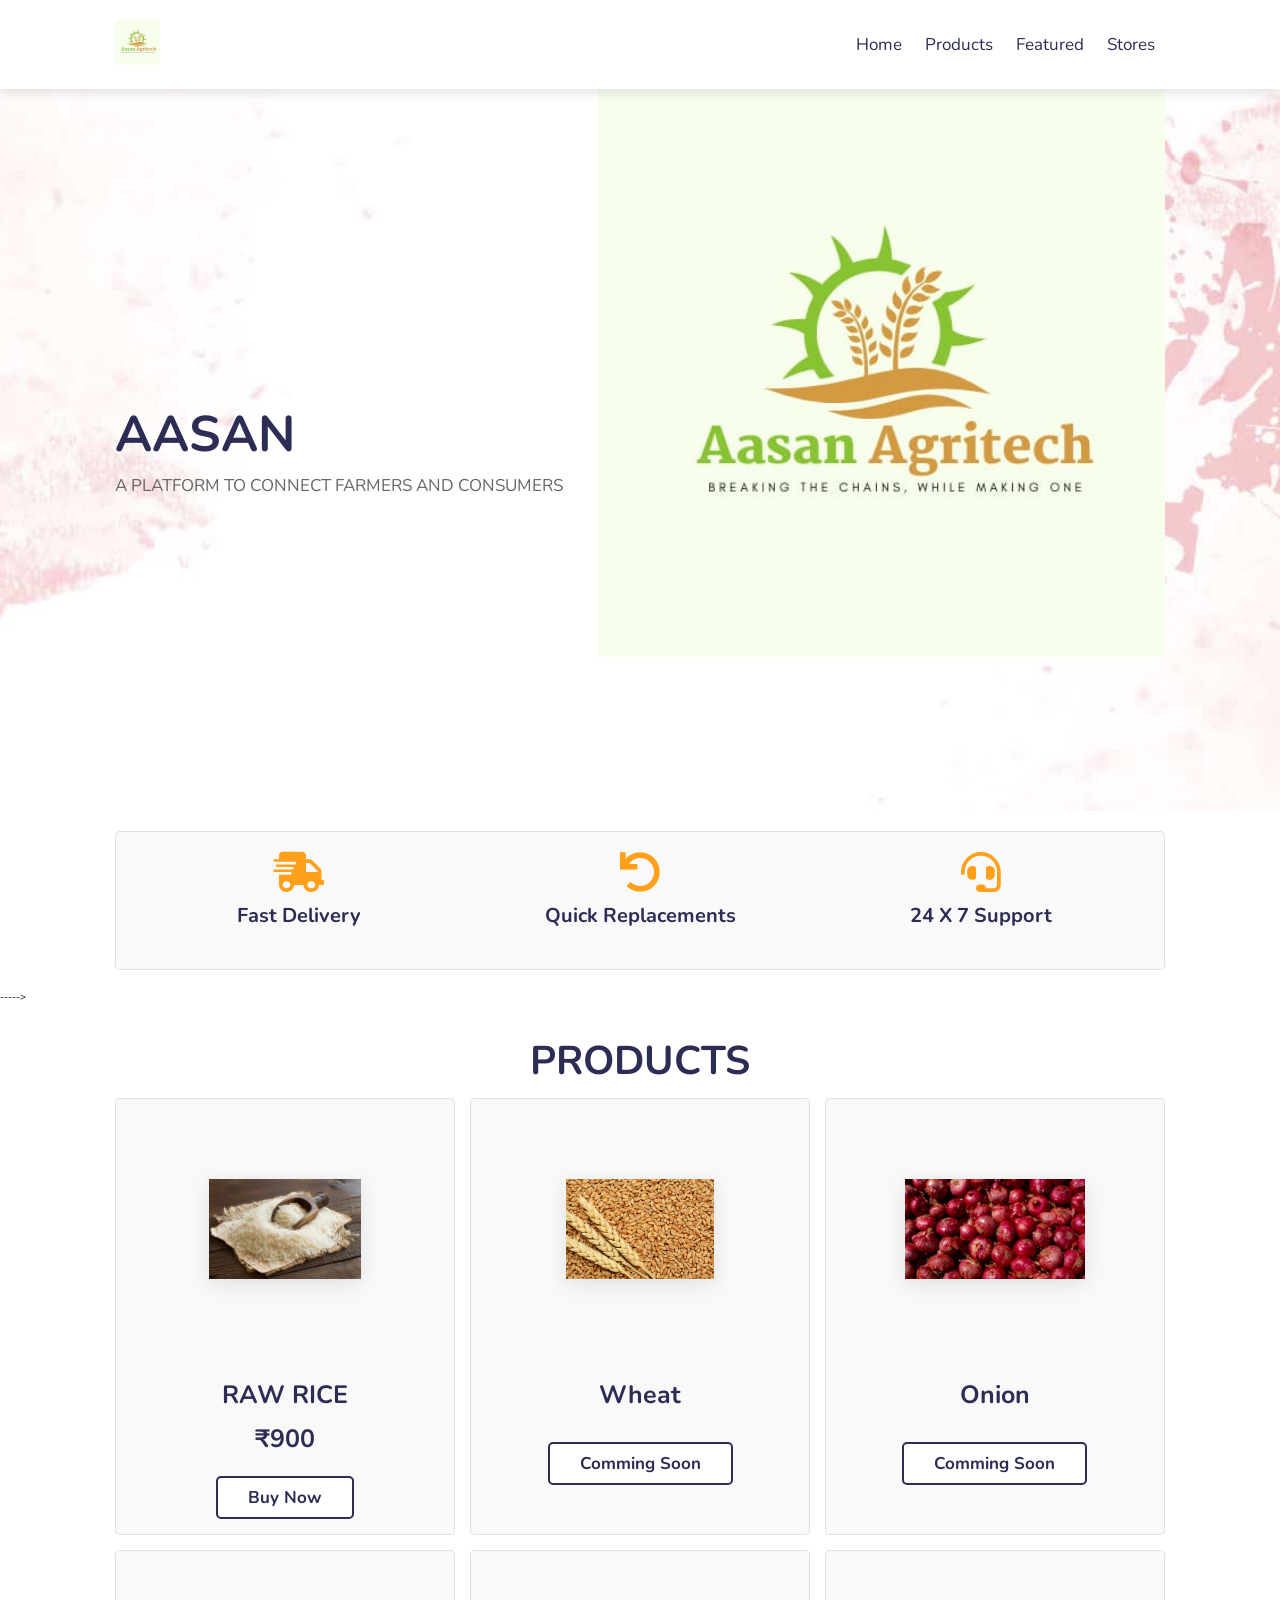
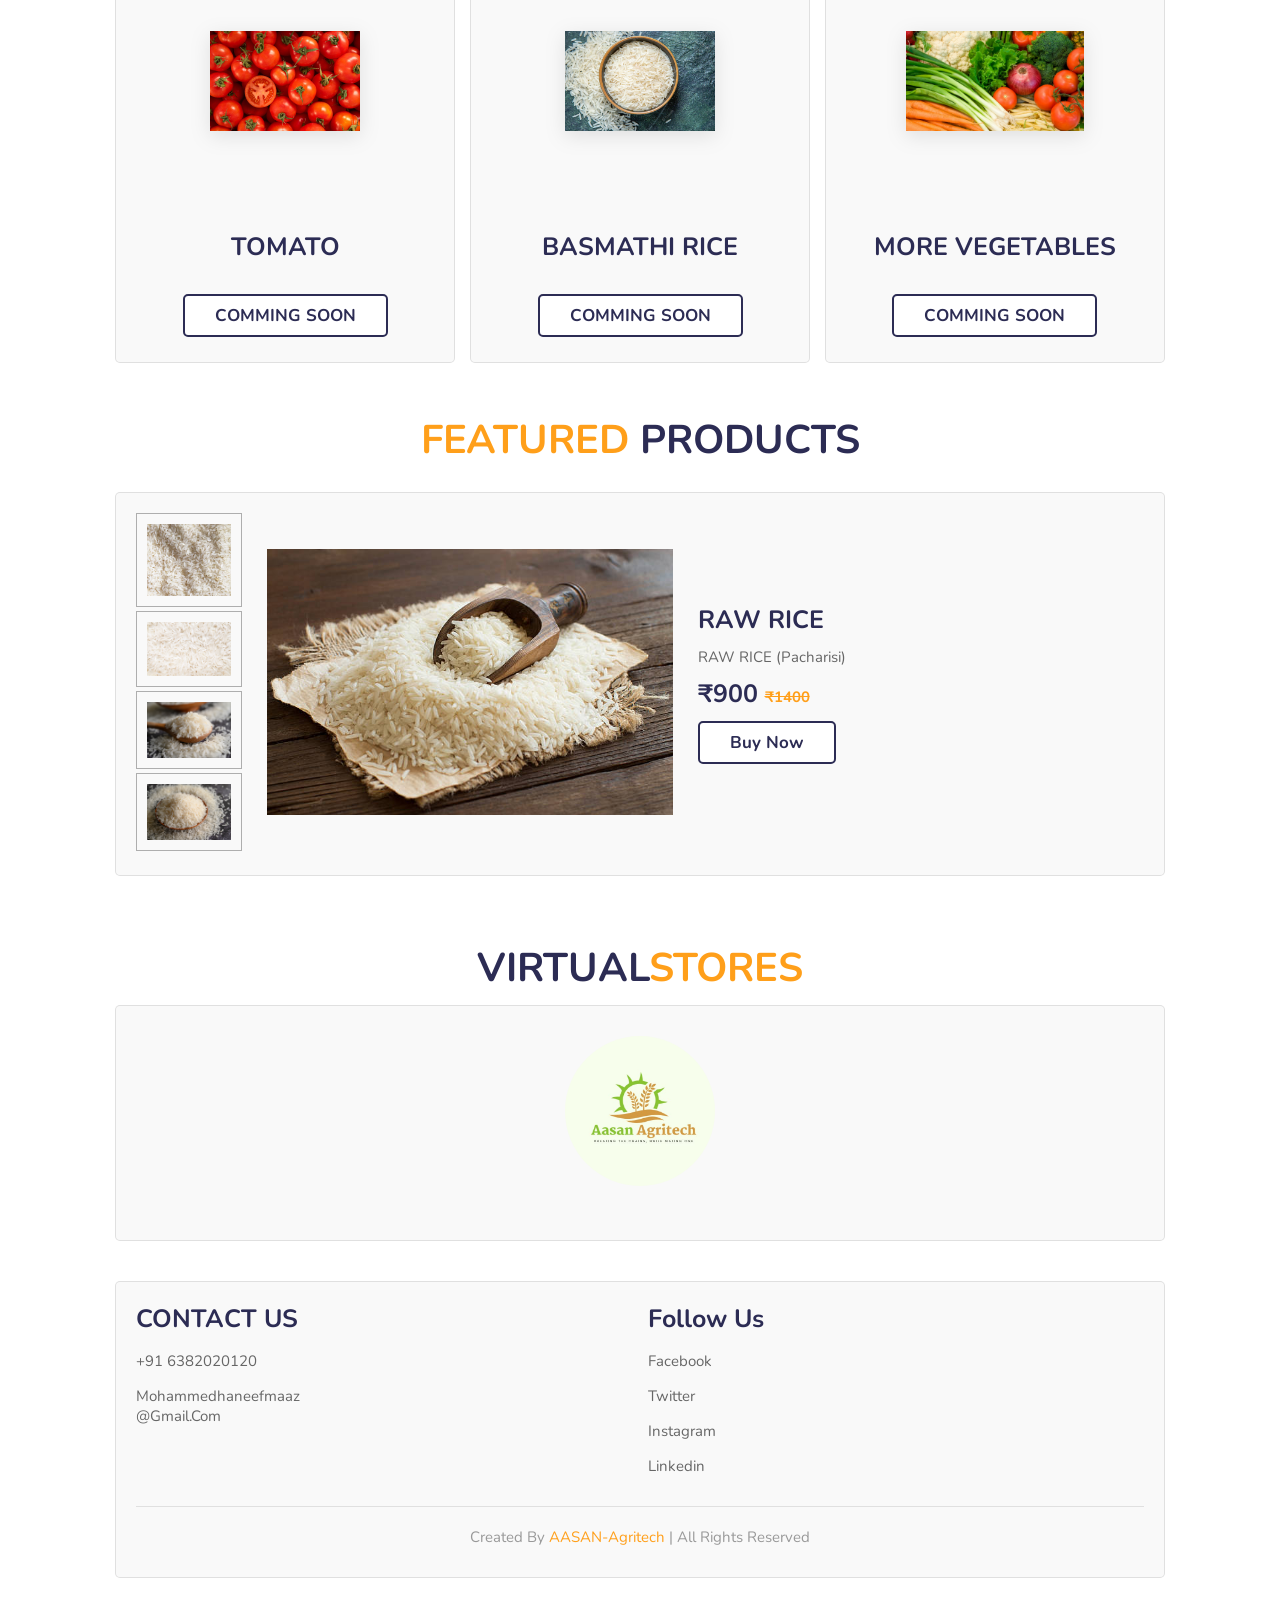
<file: index.html>
<!DOCTYPE html>
<html lang="en">
<head>
    <meta charset="UTF-8">
    <meta name="viewport" content="width=device-width, initial-scale=1.0">
    <title img src="images/2.jpg"> AASAN</title>
    <link rel="apple-touch-icon" sizes="180x180" href="/apple-touch-icon.png">
<link rel="icon" type="image/png" sizes="32x32" href="/favicon-32x32.png">
<link rel="icon" type="image/png" sizes="16x16" href="/favicon-16x16.png">
<link rel="manifest" href="/site.webmanifest">

    <!-- font awesome cdn link  -->
    <link rel="stylesheet" href="https://cdnjs.cloudflare.com/ajax/libs/font-awesome/5.15.3/css/all.min.css">

    <!-- custom css file link  -->
    <link rel="stylesheet" href="style.css">

</head>
<body>

<!-- header section starts  -->

<header>

    <div id="menu-bar" class="fas fa-bars"></div>

    <a href='#'class="logo"><img src="images/2.jpg" width="45px"></a>

    <nav class="navbar">
        <a href="#home">home</a>
        <a href="#products">products</a>
        <a href="#featured">featured</a>
        <a href="stores.html">stores</a>
    </nav>


</header>

<!-- header section ends -->

<!-- home section starts  -->

<section class="home" id="home">

    <div class="slide-container active">
        <div class="slide">
            <div class="content">
                <span></span>
                <h3>AASAN</h3>
                <p>A PLATFORM TO CONNECT FARMERS AND CONSUMERS</p>
               <!----<a href="#" class="btn">add to cart</a>--->
            </div>
            <div class="image">
                <img src="images/1.jpeg" class="shoe" alt="">
                
            </div>
        </div>
    </div>

  
<!-- service section starts  -->

<section class="service">

    <div class="box-container">

        <div class="box">
            <i class="fas fa-shipping-fast"></i>
            <h3>fast delivery</h3>
            <p></p>
        </div>

        <div class="box">
            <i class="fas fa-undo"></i>
            <h3>quick replacements</h3>
            <p></p>
        </div>

        <div class="box">
            <i class="fas fa-headset"></i>
            <h3>24 x 7 support</h3>
            <p></p>
        </div>

    </div>

</section>----->

<!-- service section ends -->

<!-- products section starts  -->

<section class="products" id="products">

    <h1 class="heading">PRODUCTS<span></span> </h1>

    <div class="box-container">

        <div class="box">
            <div class="icons">
                <!--<a href="#" class="fas fa-heart"></a>
                <a href="#" class="fas fa-share"></a>
                <a href="#" class="fas fa-eye"></a>--->
            </div>
            <img src="images/basmathi rice.jpg" alt="">
            <div class="content">
                <h3>RAW RICE</h3>
                
                
                
                <div class="price">₹900<span></span></div>
                <!--<div class="stars">
                   <i class="fas fa-star"></i>
                    <i class="fas fa-star"></i>
                    <i class="fas fa-star"></i>
                    <i class="fas fa-star"></i>
                    <i class="far fa-star"></i>
                </div>--->
                <a href="https://aasan.mywindo.site/raw_rice-63f8ecf3c73c169c940da2ef" class="btn">buy now</a>
            </div>
        </div>

       <div class="box">
           <!----<div class="icons">
                <a href="#" class="fas fa-heart"></a>
                <a href="#" class="fas fa-share"></a>
                <a href="#" class="fas fa-eye"></a>
            </div>--->
            <img src="images/sarbati-wheat-500x500.webp" alt="">
            <div class="content">
                <h3>wheat</h3>
                <div class="price"> <span></span></div>
                <!--<div class="stars">
                    <i class="fas fa-star"></i>
                    <i class="fas fa-star"></i>
                    <i class="fas fa-star"></i>
                    <i class="fas fa-star"></i>
                    <i class="far fa-star"></i>
                </div>--->
                <a href="index.html" class="btn">comming soon</a>
            </div>
        </div>

        <div class="box">
           <!-----<div class="icons">
                <a href="#" class="fas fa-heart"></a>
                <a href="#" class="fas fa-share"></a>
                <a href="#" class="fas fa-eye"></a>
            </div>--->
            <img src="images/onion1.jpg" alt="">
            <div class="content">
                <h3>onion</h3>
                <div class="price"> <span></span></div>
                <!---<div class="stars">
                  <i class="fas fa-star"></i>
                    <i class="fas fa-star"></i>
                    <i class="fas fa-star"></i>
                    <i class="fas fa-star"></i>
                    <i class="far fa-star"></i>
                </div>--->
                <a href="index.html" class="btn">comming soon</a>
            </div>
        </div>

        <div class="box">
         <!------<div class="icons">
                <a href="#" class="fas fa-heart"></a>
                <a href="#" class="fas fa-share"></a>
                <a href="#" class="fas fa-eye"></a>
            </div>--->
            <img src="images/tomato1.jpg" alt="">
            <div class="content">
                <h3>TOMATO</h3>
                <div class="price"> <span></span></div>
               <!-----<div class="stars">
                    <i class="fas fa-star"></i>
                    <i class="fas fa-star"></i>
                    <i class="fas fa-star"></i>
                    <i class="fas fa-star"></i>
                    <i class="far fa-star"></i>
                </div>---->
                <a href="index.html"class="btn">COMMING SOON</a>
            </div>
        </div>

        <div class="box">
           <!-----<div class="icons">
                <a href="#" class="fas fa-heart"></a>
                <a href="#" class="fas fa-share"></a>
                <a href="#" class="fas fa-eye"></a>
            </div>--->
            <img src="images/BAS.avif" alt="">
            <div class="content">
                <h3>BASMATHI RICE</h3>
                <div class="price"> <span></span></div>
              <!----<div class="stars">
                    <i class="fas fa-star"></i>
                    <i class="fas fa-star"></i>
                    <i class="fas fa-star"></i>
                    <i class="fas fa-star"></i>
                    <i class="far fa-star"></i>
                </div>--->
                <a href="index.html" class="btn">COMMING SOON</a>
            </div>
        </div>

        <div class="box">
          <!-----<div class="icons">
                <a href="#" class="fas fa-heart"></a>
                <a href="#" class="fas fa-share"></a>
                <a href="#" class="fas fa-eye"></a>
            </div>--->
            <img src="images/vegetables.jpg" alt="">
            <div class="content">
                <h3>MORE VEGETABLES</h3>
                <div class="price"> <span></span></div>
                <div class="stars">
               <!----- <i class="fas fa-star"></i>
                    <i class="fas fa-star"></i>
                    <i class="fas fa-star"></i>
                    <i class="fas fa-star"></i>
                    <i class="far fa-star"></i>
                </div>--->
                <a href="index.html" class="btn">COMMING SOON</a>
            </div>
        </div>

    </div>

</section>

<!-- products section ends -->

<!-- featured section starts  -->

<section class="featured" id="featured">

    <h1 class="heading"> <span>featured</span> products </h1>

    <div class="row">
        <div class="image-container">
            <div class="small-image">
                <img src="images/Raw-Rice.jpg" class="featured-image-1" alt="">
                <img src="images/rice3.jpg" class="featured-image-1" alt="">
                <img src="images/rice4.jpg" class="featured-image-1" alt="">
                <img src="images/rice5.jpg" class="featured-image-1" alt="">
            </div>
            <div class="big-image">
                <img src="images/basmathi rice.jpg" class="big-image-1" alt="">
            </div>
        </div>
        <div class="content">
            <h3>RAW RICE</h3>
           <!----<div class="stars">
                <i class="fas fa-star"></i>
                <i class="fas fa-star"></i>
                <i class="fas fa-star"></i>
                <i class="fas fa-star"></i>
                <i class="far fa-star"></i>
            </div>--->
            <p>RAW RICE (pacharisi)</p>
            <div class="price">₹900 <span>₹1400</span></div>
            <a href="https://aasan.mywindo.site/raw_rice-63f8ecf3c73c169c940da2ef" class="btn">buy now</a>
        </div>
    </div>

   <!-----<div class="row">
        <div class="image-container">
            <div class="small-image">
                <img src="images/f-img-2.1.png" class="featured-image-2" alt="">
                <img src="images/f-img-2.2.png" class="featured-image-2" alt="">
                <img src="images/f-img-2.3.png" class="featured-image-2" alt="">
                <img src="images/f-img-2.4.png" class="featured-image-2" alt="">
            </div>
            <div class="big-image">
                <img src="images/f-img-2.1.png" class="big-image-2" alt="">
            </div>
        </div>
        <div class="content">
            <h3>new nike airmax shoes</h3>
            <div class="stars">
                <i class="fas fa-star"></i>
                <i class="fas fa-star"></i>
                <i class="fas fa-star"></i>
                <i class="fas fa-star"></i>
                <i class="far fa-star"></i>
            </div>
            <p>Lorem ipsum dolor sit amet consectetur adipisicing elit. Dicta facilis praesentium odit voluptas illum iure libero quis fuga commodi. Autem.</p>
            <div class="price">$80.99 <span>$120.99</span></div>
            <a href="#" class="btn">add to cart</a>
        </div>
    </div>

    <div class="row">
        <div class="image-container">
            <div class="small-image">
                <img src="images/f-img-3.1.png" class="featured-image-3" alt="">
                <img src="images/f-img-3.2.png" class="featured-image-3" alt="">
                <img src="images/f-img-3.3.png" class="featured-image-3" alt="">
                <img src="images/f-img-3.4.png" class="featured-image-3" alt="">
            </div>
            <div class="big-image">
                <img src="images/f-img-3.1.png" class="big-image-3" alt="">
            </div>
        </div>
        <div class="content">
            <h3>new nike airmax shoes</h3>
            <div class="stars">
                <i class="fas fa-star"></i>
                <i class="fas fa-star"></i>
                <i class="fas fa-star"></i>
                <i class="fas fa-star"></i>
                <i class="far fa-star"></i>
            </div>
            <p>Lorem ipsum dolor sit amet consectetur adipisicing elit. Dicta facilis praesentium odit voluptas illum iure libero quis fuga commodi. Autem.</p>
            <div class="price">$80.99 <span>$120.99</span></div>
            <a href="#" class="btn">add to cart</a>
        </div>
    </div>--->

</section>

<!-- featured section ends -->

<!-- review section starts  -->

<section class="review" id="review">

    <h1 class="heading">virtual<span>stores</span> </h1>

    <div class="box-container">

        <div class="box">
          <a href="stores.html"><img 
             src="images/1.jpeg" ></a>
            <h3></h3>
            <p></p>
 <!---- <div class="stars">
                <i class="fas fa-star"></i>
                <i class="fas fa-star"></i>
                <i class="fas fa-star"></i>
                <i class="fas fa-star"></i>
                <i class="far fa-star"></i>
            </div>
        </div>--->

      <!-----<div class="box">
            <img src="images/pic2.png" alt="">
            <h3>john deo</h3>
            <p>Lorem ipsum, dolor sit amet consectetur adipisicing elit. Fugiat, quos eum. Laborum aut a consequatur ducimus, molestias possimus quisquam rerum temporibus ipsum voluptate accusamus, unde ab asperiores? Exercitationem, unde rem.</p>
            <div class="stars">
                <i class="fas fa-star"></i>
                <i class="fas fa-star"></i>
                <i class="fas fa-star"></i>
                <i class="fas fa-star"></i>
                <i class="fas fa-star-half-alt"></i>
            </div>
        </div>

        <div class="box">
            <img src="images/pic3.png" alt="">
            <h3>john deo</h3>
            <p>Lorem ipsum, dolor sit amet consectetur adipisicing elit. Fugiat, quos eum. Laborum aut a consequatur ducimus, molestias possimus quisquam rerum temporibus ipsum voluptate accusamus, unde ab asperiores? Exercitationem, unde rem.</p>
            <div class="stars">
                <i class="fas fa-star"></i>
                <i class="fas fa-star"></i>
                <i class="fas fa-star"></i>
                <i class="fas fa-star"></i>
                <i class="fas fa-star"></i>
            </div>
        </div>

    </div>--->

</section>

<!-- review section ends -->

<!-- newsletter section starts  -->

<!---<section class="newsletter">

    <div class="content">
        <h3>monthly newsletter</h3>
        <p>Lorem ipsum dolor sit, amet consectetur adipisicing elit. Earum ullam veniam at itaque culpa hic corporis saepe dicta doloremque nihil.</p>
        <form action="">
            <input type="email" placeholder="enter your email" class="box">
            <input type="submit" value="send" class="btn">
        </form>
    </div>---->

</section>

<!-- newsletter section ends -->

<!-- footer section  -->

<section class="footer">

    <div class="box-container">

    <div class="box">
            <h3>CONTACT US</h3>
            <a href="#">+91 6382020120</a>
            <a href="">mohammedhaneefmaaz<br>@gmail.com</a>
            <a href="#"></a>
            <a href="#"></a>
        </div>

      <!-----<div class="box">
            <h3>quick links</h3>
            <a href="#">home</a>
            <a href="#">products</a>
            <a href="#">featured</a>
            <a href="#">review</a>
        </div>--->

 <!------<div class="box">
            <h3>extra links</h3>
            <a href="#">my account</a>
            <a href="#">my favorite</a>
            <a href="#">my orders</a>
            <a href="#">newsletter</a>
        </div>---->

        <div class="box">
            <h3>follow us</h3>
            <a href="#">facebook</a>
            <a href="#">twitter</a>
            <a href="#">instagram</a>
            <a href="#">linkedin</a>
        </div>

        <div class="credit">created by <span> AASAN-Agritech</span> | All rights reserved</div>

    </div>

</section>


















<!-- custom js file link  -->
<script src="script.js"></script>
    
</body>
</html>
</file>
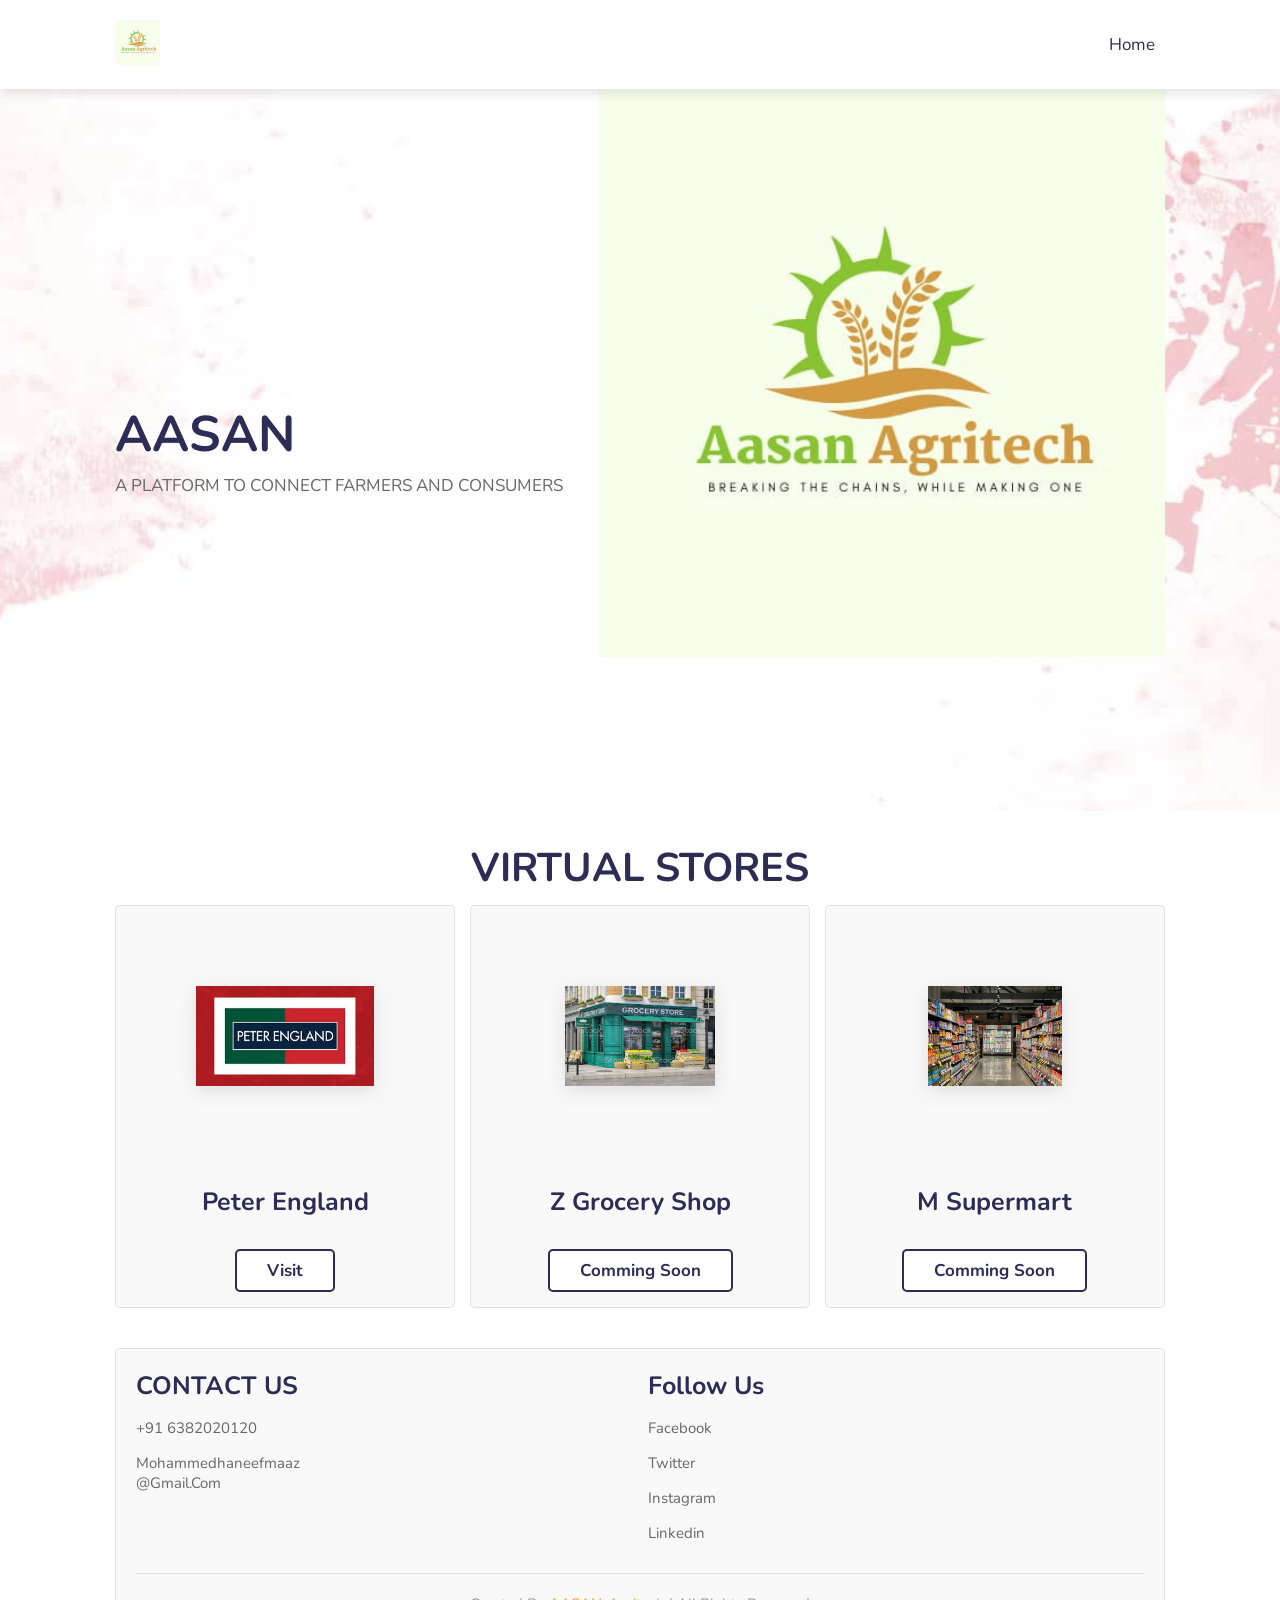
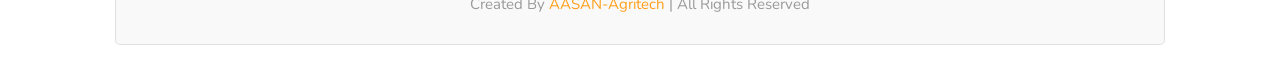
<file: stores.html>
<!DOCTYPE html>
<html lang="en">
<head>
    <meta charset="UTF-8">
    <meta name="viewport" content="width=device-width, initial-scale=1.0">
    <title img src="images/2.jpg"> AASAN</title>
    <link rel="apple-touch-icon" sizes="180x180" href="/apple-touch-icon.png">
<link rel="icon" type="image/png" sizes="32x32" href="/favicon-32x32.png">
<link rel="icon" type="image/png" sizes="16x16" href="/favicon-16x16.png">
<link rel="manifest" href="/site.webmanifest">

    <!-- font awesome cdn link  -->
    <link rel="stylesheet" href="https://cdnjs.cloudflare.com/ajax/libs/font-awesome/5.15.3/css/all.min.css">

    <!-- custom css file link  -->
    <link rel="stylesheet" href="style.css">

</head>
<body>

<!-- header section starts  -->

<header>

    <div id="menu-bar" class="fas fa-bars"></div>

    <a href='#'class="logo"><img src="images/2.jpg" width="45px"></a>

  <nav class="navbar">
        <a href="stores.html">home</a>
       <!----<a href="index.html">products</a>
        <a href="index.html">featured</a>
        <a href="stores.html">stores</a>
    </nav>--->


</header>

<!-- header section ends -->

<!-- home section starts  -->

<section class="home" id="home">

    <div class="slide-container active">
        <div class="slide">
            <div class="content">
                <span></span>
                <h3>AASAN</h3>
                <p>A PLATFORM TO CONNECT FARMERS AND CONSUMERS</p>
               <!----<a href="#" class="btn">add to cart</a>--->
            </div>
            <div class="image">
                <img src="images/1.jpeg" class="shoe" alt="">
                
            </div>
        </div>
    </div>

  
<!--service section starts  -->

<!--<section class="service">

    <div class="box-container">

        <div class="box">
            <i class="fas fa-shipping-fast"></i>
            <h3>fast delivery</h3>
            <p></p>
        </div>

        <div class="box">
            <i class="fas fa-undo"></i>
            <h3>quick replacements</h3>
            <p></p>
        </div>

        <div class="box">
            <i class="fas fa-headset"></i>
            <h3>24 x 7 support</h3>
            <p></p>
        </div>

    </div>

</section>----->

<!-- service section ends -->

<!-- products section starts  -->

<section class="products" id="products">

    <h1 class="heading">virtual stores<span></span> </h1>

    <div class="box-container">

        <div class="box">
            <div class="icons">
                <!--<a href="#" class="fas fa-heart"></a>
                <a href="#" class="fas fa-share"></a>
                <a href="#" class="fas fa-eye"></a>--->
            </div>
            <img src="logo.jpg" alt="">
            <div class="content">
                <h3>peter england</h3>
                
                
                
                <div class="price"><span></span></div>
                <!--<div class="stars">
                   <i class="fas fa-star"></i>
                    <i class="fas fa-star"></i>
                    <i class="fas fa-star"></i>
                    <i class="fas fa-star"></i>
                    <i class="far fa-star"></i>
                </div>--->
                <a href="index1.html" class="btn">visit</a>
            </div>
        </div>

       <div class="box">
           <!----<div class="icons">
                <a href="#" class="fas fa-heart"></a>
                <a href="#" class="fas fa-share"></a>
                <a href="#" class="fas fa-eye"></a>
            </div>--->
            <img src="images/GRO.jpg" alt="">
            <div class="content">
                <h3>Z grocery shop</h3>
                <div class="price"> <span></span></div>
                <!--<div class="stars">
                    <i class="fas fa-star"></i>
                    <i class="fas fa-star"></i>
                    <i class="fas fa-star"></i>
                    <i class="fas fa-star"></i>
                    <i class="far fa-star"></i>
                </div>--->
                <a href="index.html" class="btn">comming soon</a>
            </div>
        </div>

        <div class="box">
           <!-----<div class="icons">
                <a href="#" class="fas fa-heart"></a>
                <a href="#" class="fas fa-share"></a>
                <a href="#" class="fas fa-eye"></a>
            </div>--->
            <img src="images/SUPER.jpg" alt="">
            <div class="content">
                <h3>M supermart</h3>
                <div class="price"> <span></span></div>
                <!---<div class="stars">
                  <i class="fas fa-star"></i>
                    <i class="fas fa-star"></i>
                    <i class="fas fa-star"></i>
                    <i class="fas fa-star"></i>
                    <i class="far fa-star"></i>
                </div>--->
                <a href="index.html" class="btn">comming soon</a>
            </div>
        </div>

     <!------ <div class="box">
         ----<div class="icons">
                <a href="#" class="fas fa-heart"></a>
                <a href="#" class="fas fa-share"></a>
                <a href="#" class="fas fa-eye"></a>
            </div>
            <img src="images/tomato1.jpg" alt="">
            <div class="content">
                <h3>TOMATO</h3>
                <div class="price"> <span></span></div>
               ----<div class="stars">
                    <i class="fas fa-star"></i>
                    <i class="fas fa-star"></i>
                    <i class="fas fa-star"></i>
                    <i class="fas fa-star"></i>
                    <i class="far fa-star"></i>
                </div>----
                <a href="index.html"class="btn">COMMING SOON</a>
            </div>
        </div>

        <div class="box">
           ---<div class="icons">
                <a href="#" class="fas fa-heart"></a>
                <a href="#" class="fas fa-share"></a>
                <a href="#" class="fas fa-eye"></a>
            </div>-
            <img src="images/BAS.avif" alt="">
            <div class="content">
                <h3>BASMATHI RICE</h3>
                <div class="price"> <span></span></div>
              ---<div class="stars">
                    <i class="fas fa-star"></i>
                    <i class="fas fa-star"></i>
                    <i class="fas fa-star"></i>
                    <i class="fas fa-star"></i>
                    <i class="far fa-star"></i>
                </div>---
                <a href="index.html" class="btn">COMMING SOON</a>
            </div>
        </div>

        <div class="box">
          <-----<div class="icons">
                <a href="#" class="fas fa-heart"></a>
                <a href="#" class="fas fa-share"></a>
                <a href="#" class="fas fa-eye"></a>
            </div>---
            <img src="images/vegetables.jpg" alt="">
            <div class="content">
                <h3>MORE VEGETABLES</h3>
                <div class="price"> <span></span></div>
                <div class="stars">
               <----- <i class="fas fa-star"></i>
                    <i class="fas fa-star"></i>
                    <i class="fas fa-star"></i>
                    <i class="fas fa-star"></i>
                    <i class="far fa-star"></i>
                </div>---
                <a href="index.html" class="btn">COMMING SOON</a>
            </div>
        </div>

    </div>----->

</section>

<!-- products section ends -->

<!-- featured section starts  -->

<!-----<section class="featured" id="featured">

    <h1 class="heading"> <span>featured</span> products </h1>

    <div class="row">
        <div class="image-container">
            <div class="small-image">
                <img src="images/Raw-Rice.jpg" class="featured-image-1" alt="">
                <img src="images/rice3.jpg" class="featured-image-1" alt="">
                <img src="images/rice4.jpg" class="featured-image-1" alt="">
                <img src="images/rice5.jpg" class="featured-image-1" alt="">
            </div>
            <div class="big-image">
                <img src="images/basmathi rice.jpg" class="big-image-1" alt="">
            </div>
        </div>
        <div class="content">
            <h3>RAW RICE</h3>
           <div class="stars">
                <i class="fas fa-star"></i>
                <i class="fas fa-star"></i>
                <i class="fas fa-star"></i>
                <i class="fas fa-star"></i>
                <i class="far fa-star"></i>
            </div>
            <p>RAW RICE (pacharisi)</p>
            <div class="price">₹900 <span>₹1400</span></div>
            <a href="https://aasan.mywindo.site/raw_rice-63f8ecf3c73c169c940da2ef" class="btn">buy now</a>
        </div>
    </div>--->

   <!-----<div class="row">
        <div class="image-container">
            <div class="small-image">
                <img src="images/f-img-2.1.png" class="featured-image-2" alt="">
                <img src="images/f-img-2.2.png" class="featured-image-2" alt="">
                <img src="images/f-img-2.3.png" class="featured-image-2" alt="">
                <img src="images/f-img-2.4.png" class="featured-image-2" alt="">
            </div>
            <div class="big-image">
                <img src="images/f-img-2.1.png" class="big-image-2" alt="">
            </div>
        </div>
        <div class="content">
            <h3>new nike airmax shoes</h3>
            <div class="stars">
                <i class="fas fa-star"></i>
                <i class="fas fa-star"></i>
                <i class="fas fa-star"></i>
                <i class="fas fa-star"></i>
                <i class="far fa-star"></i>
            </div>
            <p>Lorem ipsum dolor sit amet consectetur adipisicing elit. Dicta facilis praesentium odit voluptas illum iure libero quis fuga commodi. Autem.</p>
            <div class="price">$80.99 <span>$120.99</span></div>
            <a href="#" class="btn">add to cart</a>
        </div>
    </div>

    <div class="row">
        <div class="image-container">
            <div class="small-image">
                <img src="images/f-img-3.1.png" class="featured-image-3" alt="">
                <img src="images/f-img-3.2.png" class="featured-image-3" alt="">
                <img src="images/f-img-3.3.png" class="featured-image-3" alt="">
                <img src="images/f-img-3.4.png" class="featured-image-3" alt="">
            </div>
            <div class="big-image">
                <img src="images/f-img-3.1.png" class="big-image-3" alt="">
            </div>
        </div>
        <div class="content">
            <h3>new nike airmax shoes</h3>
            <div class="stars">
                <i class="fas fa-star"></i>
                <i class="fas fa-star"></i>
                <i class="fas fa-star"></i>
                <i class="fas fa-star"></i>
                <i class="far fa-star"></i>
            </div>
            <p>Lorem ipsum dolor sit amet consectetur adipisicing elit. Dicta facilis praesentium odit voluptas illum iure libero quis fuga commodi. Autem.</p>
            <div class="price">$80.99 <span>$120.99</span></div>
            <a href="#" class="btn">add to cart</a>
        </div>
    </div>--->

</section>

<!-- featured section ends -->

<!-- review section starts  -->

<!---<section class="review" id="review">

    <h1 class="heading"> ABOUT<span>US</span> </h1>

    <div class="box-container">

        <div class="box">
            <img src="images/1.jpeg" alt="">
            <h3></h3>
            <p></p>
 <--- <div class="stars">
                <i class="fas fa-star"></i>
                <i class="fas fa-star"></i>
                <i class="fas fa-star"></i>
                <i class="fas fa-star"></i>
                <i class="far fa-star"></i>
            </div>
        </div>--->

      <!-----<div class="box">
            <img src="images/pic2.png" alt="">
            <h3>john deo</h3>
            <p>Lorem ipsum, dolor sit amet consectetur adipisicing elit. Fugiat, quos eum. Laborum aut a consequatur ducimus, molestias possimus quisquam rerum temporibus ipsum voluptate accusamus, unde ab asperiores? Exercitationem, unde rem.</p>
            <div class="stars">
                <i class="fas fa-star"></i>
                <i class="fas fa-star"></i>
                <i class="fas fa-star"></i>
                <i class="fas fa-star"></i>
                <i class="fas fa-star-half-alt"></i>
            </div>
        </div>

        <div class="box">
            <img src="images/pic3.png" alt="">
            <h3>john deo</h3>
            <p>Lorem ipsum, dolor sit amet consectetur adipisicing elit. Fugiat, quos eum. Laborum aut a consequatur ducimus, molestias possimus quisquam rerum temporibus ipsum voluptate accusamus, unde ab asperiores? Exercitationem, unde rem.</p>
            <div class="stars">
                <i class="fas fa-star"></i>
                <i class="fas fa-star"></i>
                <i class="fas fa-star"></i>
                <i class="fas fa-star"></i>
                <i class="fas fa-star"></i>
            </div>
        </div>

    </div>--->

</section>

<!-- review section ends -->

<!-- newsletter section starts  -->

<!---<section class="newsletter">

    <div class="content">
        <h3>monthly newsletter</h3>
        <p>Lorem ipsum dolor sit, amet consectetur adipisicing elit. Earum ullam veniam at itaque culpa hic corporis saepe dicta doloremque nihil.</p>
        <form action="">
            <input type="email" placeholder="enter your email" class="box">
            <input type="submit" value="send" class="btn">
        </form>
    </div>---->

</section>

<!-- newsletter section ends -->

<!-- footer section  -->

<section class="footer">

    <div class="box-container">

    <div class="box">
            <h3>CONTACT US</h3>
            <a href="#">+91 6382020120</a>
            <a href="">mohammedhaneefmaaz<br>@gmail.com</a>
            <a href="#"></a>
            <a href="#"></a>
        </div>

      <!-----<div class="box">
            <h3>quick links</h3>
            <a href="#">home</a>
            <a href="#">products</a>
            <a href="#">featured</a>
            <a href="#">review</a>
        </div>--->

 <!------<div class="box">
            <h3>extra links</h3>
            <a href="#">my account</a>
            <a href="#">my favorite</a>
            <a href="#">my orders</a>
            <a href="#">newsletter</a>
        </div>---->

        <div class="box">
            <h3>follow us</h3>
            <a href="#">facebook</a>
            <a href="#">twitter</a>
            <a href="#">instagram</a>
            <a href="#">linkedin</a>
        </div>

        <div class="credit">created by <span> AASAN-Agritech</span> | All rights reserved</div>

    </div>

</section>


















<!-- custom js file link  -->
<script src="script.js"></script>
    
</body>
</html>
</file>
<file: style.css>
@import url('https://fonts.googleapis.com/css2?family=Nunito:wght@200;300;400;600;700&display=swap');

:root{
  --black:#2c2c54;
  --orange:#ff9f1a;
}

*{
  font-family: 'Nunito', sans-serif;
  margin: 0; padding:0;
  box-sizing: border-box;
  outline: none; border:none;
  text-decoration: none;
  text-transform: capitalize;
  transition: all .2s linear;
}

html{
  font-size: 62.5%;
  overflow-x: hidden;
  scroll-padding-top:6rem;
  scroll-behavior: smooth;
}

section{
  padding:2rem 9%;
}

.heading{
  text-align: center;
  text-transform: uppercase;
  font-size: 4rem;
  color:var(--black);
  padding:1rem;
}

.heading span{
  text-transform: uppercase;
  color:var(--orange);
}

.btn{
  display: inline-block;
  margin-top: 1rem;
  border-radius: .5rem;
  border:.2rem solid var(--black);
  font-weight: bolder;
  font-size: 1.7rem;
  color:var(--black);
  cursor: pointer;
  background:#fff;
  padding:.8rem 3rem;
}

.btn:hover{
  background:var(--orange);
  color:#fff;
}

header{
  position: fixed;
  top:0; left:0; right:0;
  z-index: 1000;
  background:#fff;
  padding:2rem 9%;
  display: flex;
  align-items: center;
  justify-content: space-between;
  box-shadow: 0 .5rem 1rem rgba(0,0,0,.1);
}

header .logo{
  font-size:.5m;
  color:var(--black);
  
}


header .navbar a{
  font-size: 1.7rem;
  color:var(--black);
  margin:0 1rem;
}

header .navbar a:hover{
  color:var(--orange);
}

header .icons a{
  font-size: 2.5rem;
  color:var(--black);
  margin-left:1.5rem;
}

header .icons a:hover{
  color:var(--orange);
}

#menu-bar{
  font-size: 2.5rem;
  padding: .5rem 1.5rem;
  border:0rem solid var(--black);
  color:var(--black);
  border-radius: .3rem;
  cursor: pointer;
  display: none;
}

.home{
  padding:0;
  position:relative;
}

.home .slide-container .slide{
  min-height: 50vh;
  display: flex;
  align-items: center;
  flex-wrap: wrap;
  gap:1.5rem;
  padding:0 9%;
  padding-top: 9rem;
}

.home .slide-container .slide .content{
  flex:1 1 40rem;
  animation: slideContent .5s linear 1s backwards;
}

@keyframes slideContent{
  0%{
    opacity: 0;
    transform: translateX(-10rem);
  }
}

.home .slide-container .slide .image{
  flex:1 1 50rem;
  padding-bottom: 15rem;
  position: relative;
  z-index: 0;
}

.home .slide-container .slide .image .shoe{
  width:100%;
  transform: rotate(0deg);
  animation:shoe .3s linear;
}

@keyframes shoe{
  0%{
    transform: rotate(0deg) scale(.5);
  }
}

.home .slide-container .slide .image .text{
  position: absolute;
  top:0; left:0;
  z-index: -1;
  animation:shoeText .5s linear .5s backwards;
}

@keyframes shoeText{
  0%{
    opacity: 0;
    top:-10rem;
  }
}

.home .slide-container .slide .content span{
  font-size: 2rem;
  color:var(--orange);
}

.home .slide-container .slide .content h3{
  font-size: 5rem;
  color:var(--black);
}

.home .slide-container .slide .content p{
  font-size: 1.7rem;
  color:#666;
  padding:.5rem 0;
}

.home .slide-container:nth-child(1) .slide{
  background:url(../images/home-bg-1.jpg) no-repeat;
  background-size: cover;
  background-position: center;
}

.home .slide-container:nth-child(2) .slide{
  background:url(../images/home-bg-2.jpg) no-repeat;
  background-size: cover;
  background-position: center;
}

.home .slide-container:nth-child(3) .slide{
  background:url(../images/home-bg-3.jpg) no-repeat;
  background-size: cover;
  background-position: center;
}

.home .slide-container{
  display: none;
}

.home .slide-container.active{
  display: block;
}

.home #prev,
.home #next{
  position: absolute;
  top:50%; 
  transform:translateY(-50%);
  border-radius: 50%;
  z-index: 100;
  height:5rem;
  width:5rem;
  line-height: 4.5rem;
  font-size: 2rem;
  color:var(--black);
  border:.2rem solid var(--black);
  cursor: pointer;
  text-align: center;
}

.home #prev:hover,
.home #next:hover{
  color:#fff;
  background:var(--orange);
}

.home #prev{
  left:3rem;
}

.home #next{
  right:3rem;
}

.service .box-container{
  display: flex;
  flex-wrap: wrap;
  gap:1.5rem;
  background:#f9f9f9;
  border:.1rem solid rgba(0,0,0,.1);
  border-radius: .5rem;
  padding:2rem;
}

.service .box-container .box{
  text-align: center;
  flex:1 1 30rem
}

.service .box-container .box i{
  font-size: 4rem;
  color:var(--orange);
}

.service .box-container .box h3{
  font-size: 2rem;
  color:var(--black);
  padding-top: 1rem;
}

.service .box-container .box p{
  font-size: 1.5rem;
  color:#666;
  padding:1rem 0;
}

.products .box-container{
  display: flex;
  flex-wrap: wrap;
  gap:1.5rem;
}

.products .box-container .box{
  border:.1rem solid rgba(0,0,0,.1);
  border-radius: .5rem;
  text-align: center;
  position: relative;
  overflow: hidden;
  background:#f9f9f9;
  flex:1 1 30rem;
}

.products .box-container .box .content{
  padding:1.5rem;
}

.products .box-container .box img{
  height:10rem;
  transform: rotate(0deg);
  filter:drop-shadow(0 .5rem 1rem rgba(0,0,0,.1));
  margin:8rem 2rem;
}

.products .box-container .box:hover img{
  transform: rotate(0deg) scale(1.2);
}

.products .box-container .box .icons{
  display: flex;
  flex-flow: column;
  position: absolute;
  top:.5rem; left:-10rem;
}

.products .box-container .box:hover .icons{
  left:1rem;
}

.products .box-container .box .icons a{
  height:4.5rem;
  width:5rem;
  line-height: 4.5rem;
  font-size: 2rem;
  color:var(--black);
  border:.1rem solid var(--black);
  border-radius: .5rem;
  background:#fff;
  margin-top: .5rem;
}

.products .box-container .box .icons a:hover{
  background:var(--orange);
  color:#fff;
}

.products .box-container .box .content h3{
  color:var(--black);
  font-size: 2.5rem;
}

.products .box-container .box .content .price{
  color:var(--black);
  font-size: 2.5rem;
  font-weight: bolder;
  padding:1rem 0;
}

.products .box-container .box .content .price span{
  color:var(--orange);
  font-size: 1.5rem;
  text-decoration: line-through;
}

.products .box-container .box .content .stars{
  padding-bottom: 1rem;
}

.products .box-container .box .content .stars i{
  font-size: 1.7rem;
  color:var(--orange);
}

.featured .row{
  display: flex;
  flex-wrap: wrap;
  gap:1.5rem;
  border:.1rem solid rgba(0,0,0,.1);
  border-radius: .5rem;
  background:#f9f9f9;
  padding:2rem;
  align-items: center;
  margin:1.5rem 0;
}

.featured .row .content{
  flex:1 1 40rem;
}

.featured .row .image-container{
  display:flex;
  gap:1.5rem;
  align-items: center;
  flex:1 1 50rem;
}

.featured .row .image-container .small-image{
  width:20%;
}

.featured .row .image-container .big-image{
  width:80%;
  padding:1rem;
}

.featured .row .image-container .small-image img{
  width:100%;
  padding:1rem;
  border:.1rem solid rgba(0,0,0,.3);
  cursor: pointer;
}

.featured .row .image-container .small-image img:hover{
  background:#ccc;
}

.featured .row .image-container .big-image img{
  width:100%;
}

.featured .row .image-container .big-image img:hover{
  transform: scale(1.05);
}

.featured .row .content h3{
  font-size: 2.5rem;
  color:var(--black);
}

.featured .row .content .stars i{
  font-size: 1.7rem;
  color:var(--orange);
  padding:.5rem 0;
}

.featured .row .content p{
  font-size: 1.5rem;
  color:#666;
  padding:1rem 0;
}

.featured .row .content .price{
  font-size: 2.5rem;
  color:var(--black);
  font-weight: bolder;
}

.featured .row .content .price span{
  font-size: 1.5rem;
  color:var(--orange);
  text-decoration: line-through;
}

.review .box-container{
  display: flex;
  flex-wrap: wrap;
  gap:1.5rem;
}

.review .box-container .box{
  flex:1 1 30rem;
  text-align: center;
  border:.1rem solid rgba(0,0,0,.1);
  border-radius: .5rem;
  background:#f9f9f9;
  padding:2rem;
}

.review .box-container .box img{
  border-radius: 50%;
  object-fit: cover;
  height:15rem;
  width:15rem;
  margin:1rem 0;
}

.review .box-container .box h3{
  font-size: 2.5rem;
  color:var(--black);
}

.review .box-container .box p{
  font-size: 1.6rem;
  color:#666;
  padding:1rem 0;
}

.review .box-container .box .stars i{
  color:var(--orange);
  font-size: 2rem;
}

.newsletter{
  padding-top: .5rem;
  padding-bottom: .5rem;
}

.newsletter .content{
  text-align: center;
  border:.1rem solid rgba(0,0,0,.1);
  border-radius: .5rem;
  background:#f9f9f9;
  padding:2rem;
}

.newsletter .content h3{
  font-size: 2.5rem;
  color:var(--black);
}

.newsletter .content p{
  font-size: 1.5rem;
  color:#666;
  margin:1rem auto;
  max-width: 60rem;
}

.newsletter .content form{
  margin:1rem auto;
  max-width: 50rem;
  display: flex;
}

.newsletter .content form .box{
  width:100%;
  font-size: 1.7rem;
  text-transform: none;
  color:#333;
  padding:1rem;
  border:.2rem solid var(--black);
  border-right: none;
  margin-top: 1rem;
}

.newsletter .content form .btn{
  border-radius: 0;
}

.footer .box-container{
  border:.1rem solid rgba(0,0,0,.1);
  border-radius: .5rem;
  background:#f9f9f9;
  padding:2rem;
  display: flex;
  flex-wrap: wrap;
  gap:1.5rem;
}

.footer .box-container .box{
  flex:1 1 20rem;
}

.footer .box-container .box h3{
  color:var(--black);
  font-size: 2.5rem;
  padding-bottom: 1.5rem;
}

.footer .box-container .box a{
  color:#666;
  font-size: 1.5rem;
  padding-bottom: 1.5rem;
  display: block;
}

.footer .box-container .box a:hover{
  color:var(--orange);
}

.footer .box-container .credit{
  text-align: center;
  width:100%;
  border-top: .1rem solid rgba(0,0,0,.1);
  font-size: 1.5rem;
  padding:1rem;
  padding-top: 2rem;
  color:#999;
}

.footer .box-container .credit span{
  color:var(--orange);
}















/* media queries  */

@media (max-width:991px){

  html{
    font-size: 55%;
  }

  header{
    padding:2rem;
  }

  section{
    padding:2rem;
  }

}

@media (max-width:768px){

  #menu-bar{
    display: block;
  }

  header .navbar{
    position: absolute;
    top:100%; left:-120%;
    width:100%;
    background:#eee;
    border-top: .1rem solid rgba(0,0,0,.1);
  }

  header .navbar.active{
    left:0;
  }

  header .navbar a{
    font-size: 2rem;
    background:#fff;
    border:.1rem solid var(--black);
    border-radius: .5rem;
    padding:1.5rem;
    margin:1.5rem;
    display: block;
    text-align: center;
  }

  .home .slide-container .slide .image .text{
    width:60%;
  }

  .home #prev,
  .home #next{
    top:85%;
  }

}

@media (max-width:400px){

  html{
    font-size: 50%;
  }

  .home .slide-container .slide .image{
    padding-bottom: 6rem;
  }

  .heading{
    font-size: 3rem;
  }

}
</file>
